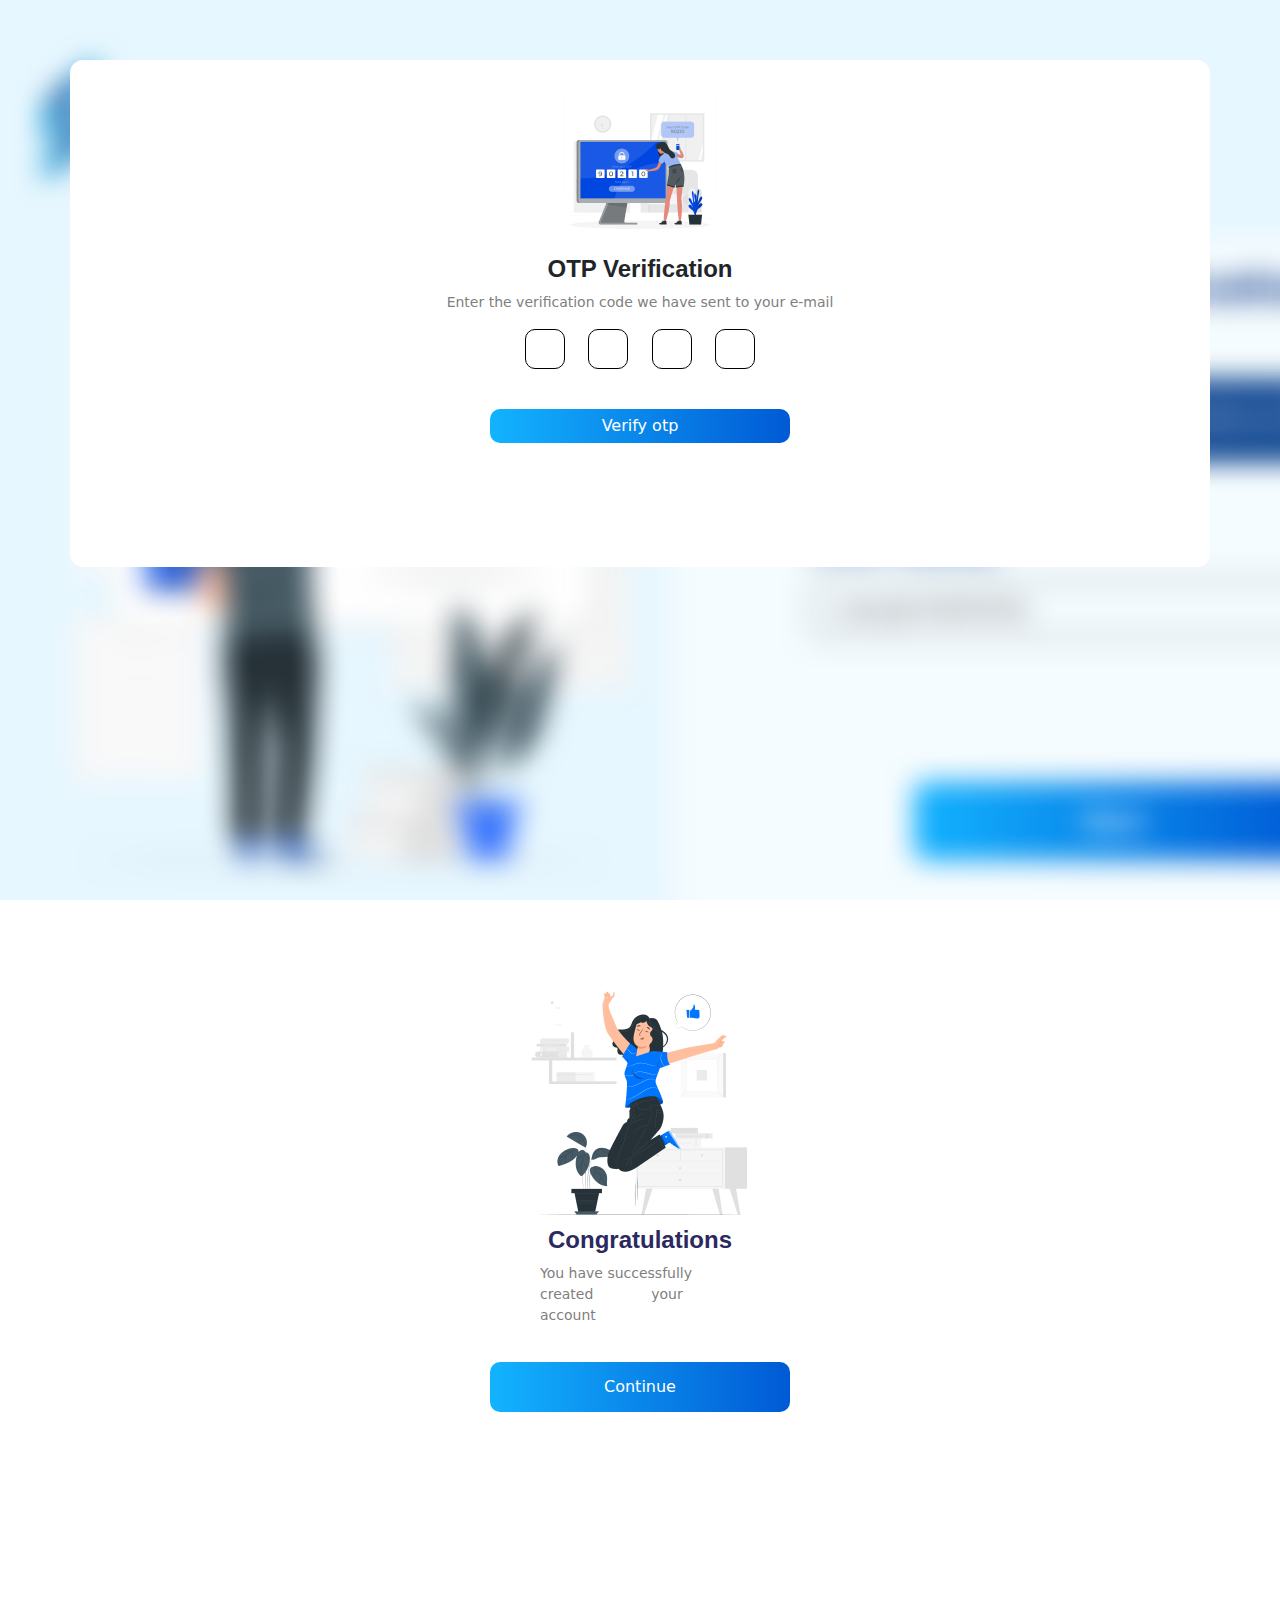
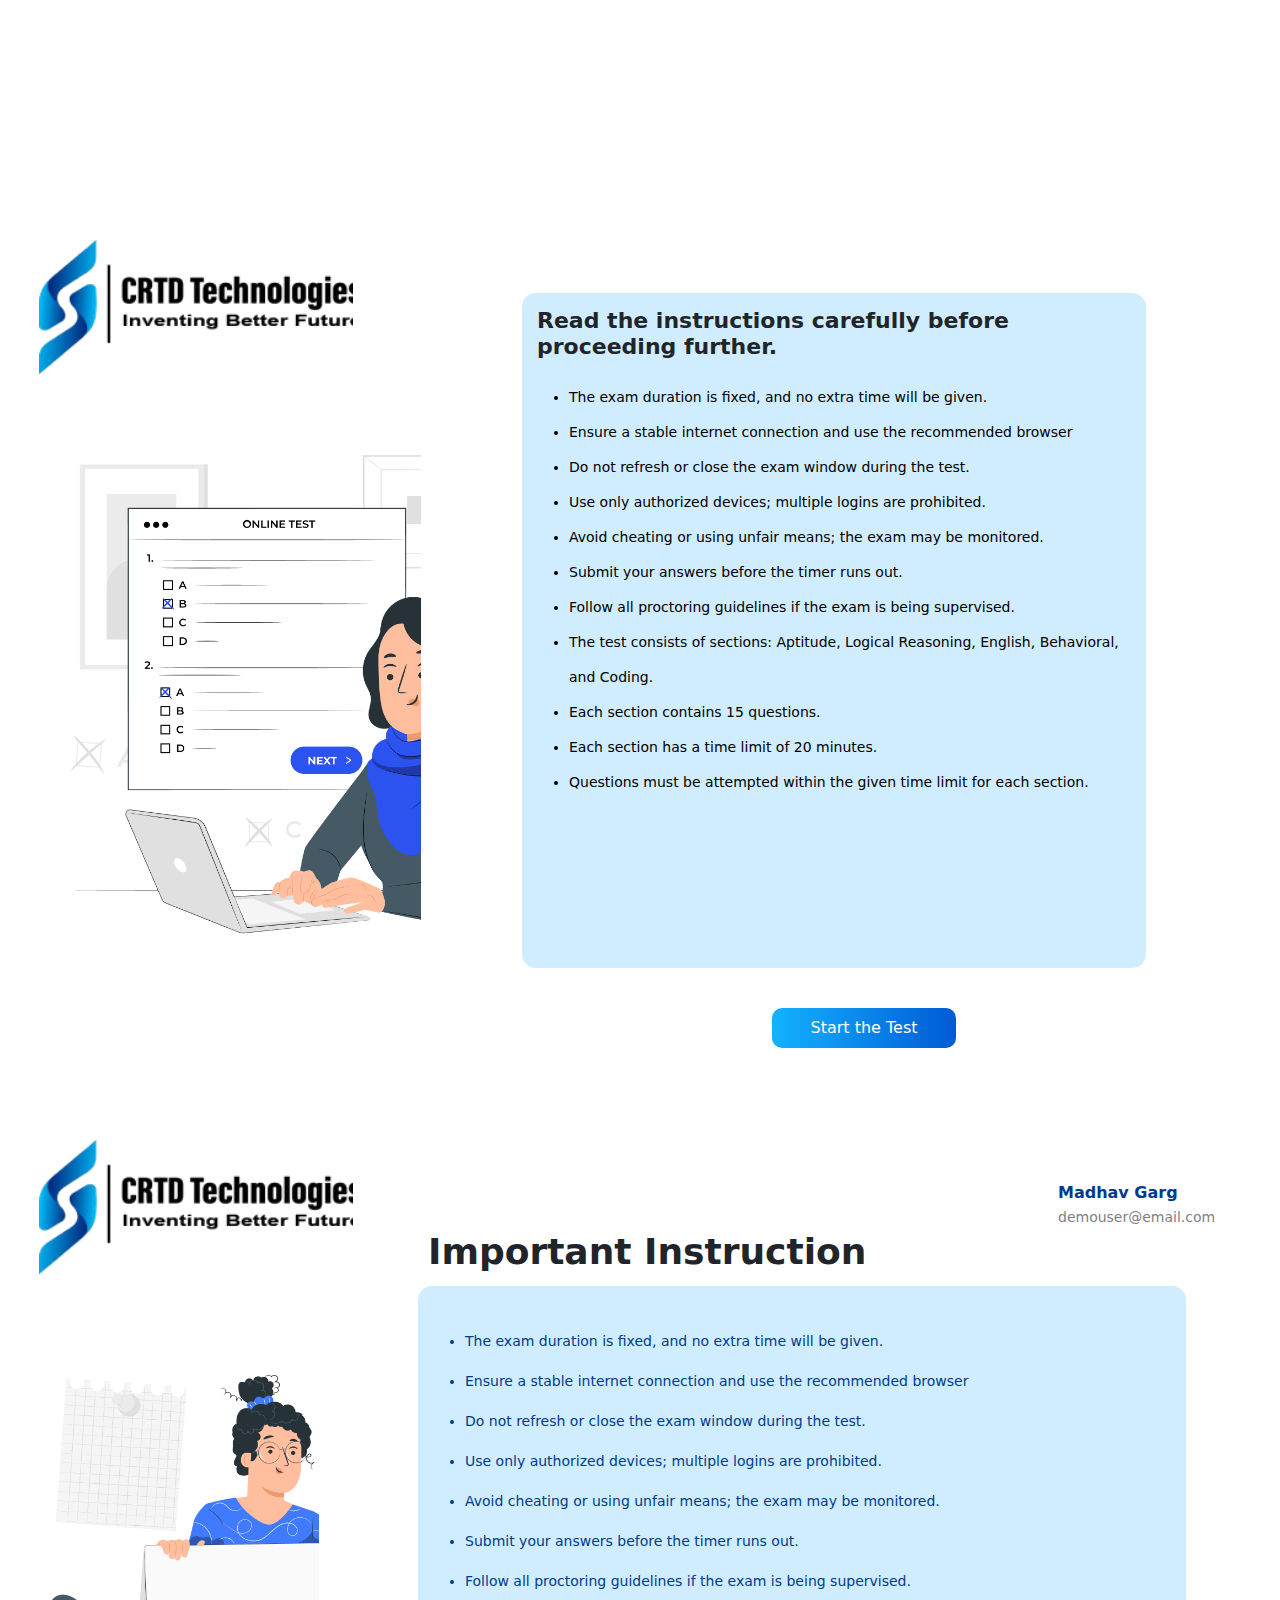
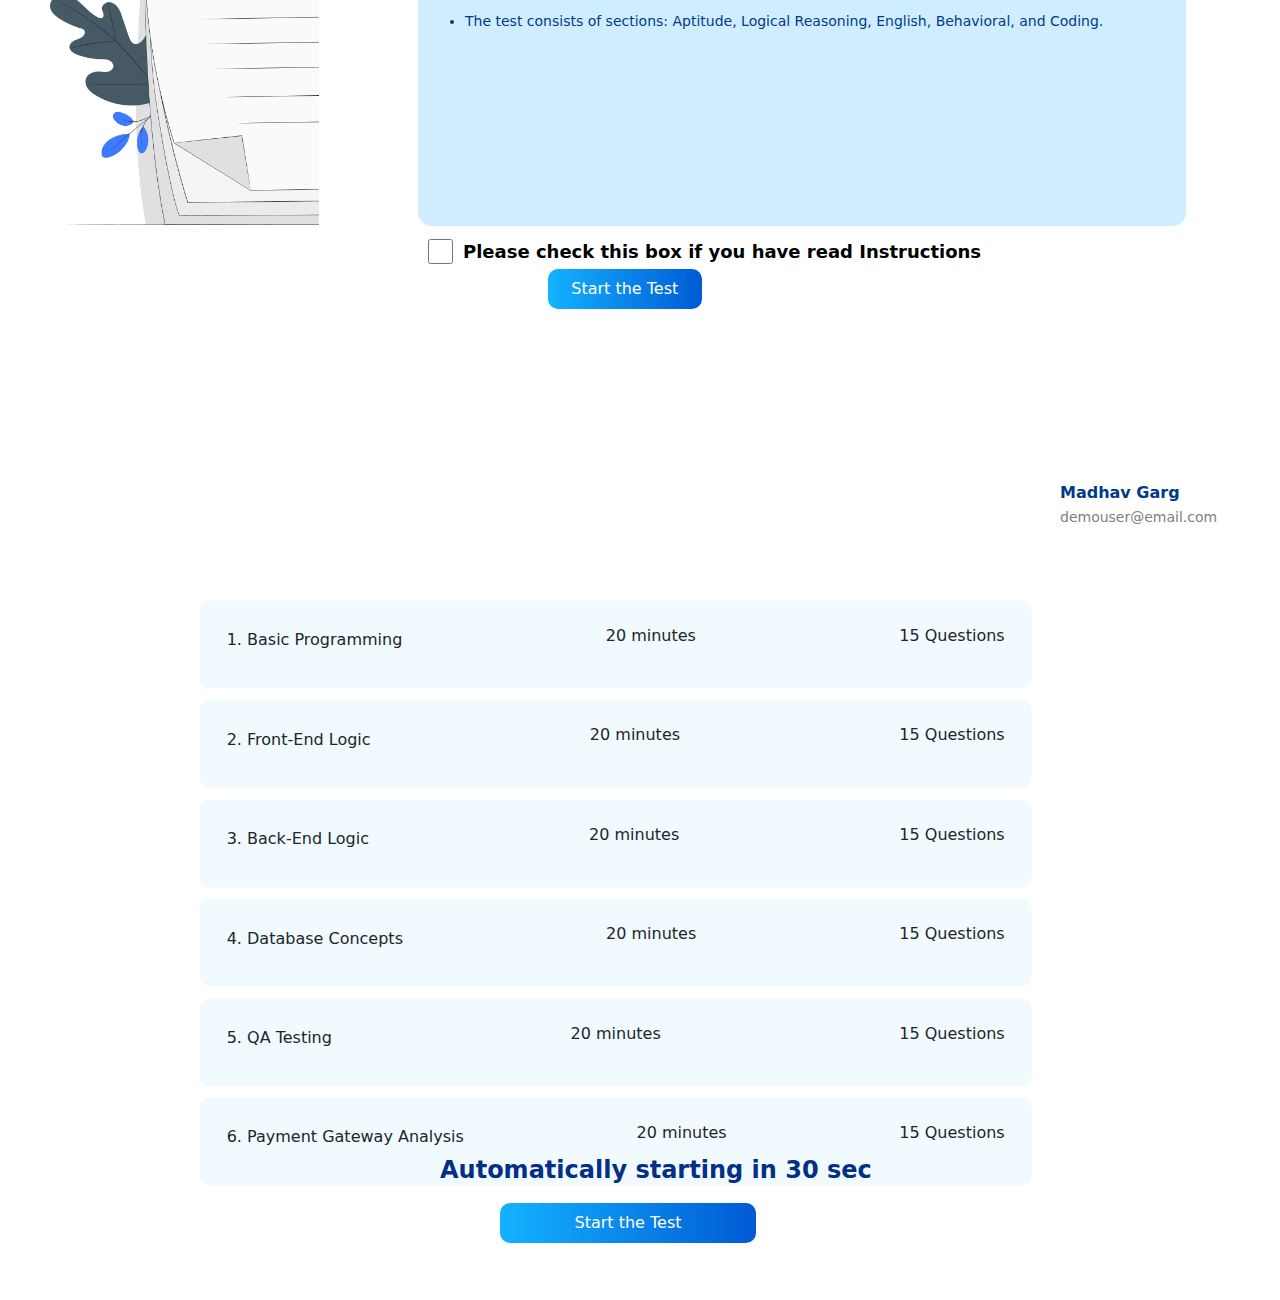
<file: index.html>
<!DOCTYPE html>
<html lang="en">
<head>
    <meta charset="UTF-8">
    <meta name="viewport" content="width=device-width, initial-scale=1.0">
    <title>Desktop 5</title>
    <link rel="stylesheet" href="style.css">
    <link href="https://cdn.jsdelivr.net/npm/bootstrap@5.3.3/dist/css/bootstrap.min.css" rel="stylesheet" integrity="sha384-QWTKZyjpPEjISv5WaRU9OFeRpok6YctnYmDr5pNlyT2bRjXh0JMhjY6hW+ALEwIH" crossorigin="anonymous">
</head>
<body>
    <div class="box">
      <div class="container">
        <div class="opt-img"></div>
        <h1>OTP Verification</h1>
        <p>Enter the verification code we have sent to your e-mail</p>
        <div class="otp-input">
            <input type="text" id="otp1" maxlength="1" class="otp-box" oninput="moveFocus(this, 'otp2')" />
            <input type="text" id="otp2" maxlength="1" class="otp-box" oninput="moveFocus(this, 'otp3')" />
            <input type="text" id="otp3" maxlength="1" class="otp-box" oninput="moveFocus(this, 'otp4')" />
            <input type="text" id="otp4" maxlength="1" class="otp-box" oninput="submitOtp()" />
        </div>
        <button class="container-btn">Verify otp</button>
      </div>
    </div>

    
    <div class="box">
        <div class="container">
          <div class="congrats-img"></div>
          <h1 class="congrats-h1">Congratulations</h1>
          <p class="congrats-p">You have successfully created &nbsp;&nbsp;&nbsp;&nbsp;&nbsp;&nbsp;&nbsp;
            &nbsp;&nbsp;&nbsp; your account</p>
          
          <button class="container-btn congrats-btn">Continue</button>
        </div>
    </div>

    <div class="instruction-box">

        <div class="instruct-left">
            <div class="instruct-logo"></div>
            <div class="instruct-img"></div>
        </div>
        <div class="instruct-right">
            <div class="instruction">
                <h1>Read the instructions carefully before proceeding further.</h1>
                <ul>
                    <li>The exam duration is fixed, and no extra time will be given.</li>

                    <li>Ensure a stable internet connection and use the recommended browser</li>
                        
                    <li>Do not refresh or close the exam window during the test.</li>
                        
                    <li>Use only authorized devices; multiple logins are prohibited.</li>
                        
                    <li>Avoid cheating or using unfair means; the exam may be monitored.</li>
                        
                    <li>Submit your answers before the timer runs out.</li>
                        
                    <li>Follow all proctoring guidelines if the exam is being supervised.</li>
                    
                    <li>The test consists of sections: Aptitude, Logical Reasoning, English, Behavioral, and Coding.</li>

                    <li>Each section contains 15 questions.</li>

                    <li>Each section has a time limit of 20 minutes.</li>

                    <li>Questions must be attempted within the given time limit for each section.</li>
                </ul>
            </div>
            <button class="instruct-btn">Start the Test</button>
        </div>

    </div>


    <div class="instruction-box">
        <div class="instruct-left imp-instruct-left">
            <div class="instruct-logo"></div>
            <div class="imp-instruct-img"></div>
        </div>
        <div class=" imp-instruct-right">
            <div class="imp-account">
                <h6>Madhav Garg</h6>
                <p>demouser@email.com</p>
            </div>
            <h1>Important Instruction</h1>
            <div class="instruction imp-instruction">
                <ul>
                    <li>The exam duration is fixed, and no extra time will be given.</li>

                    <li>Ensure a stable internet connection and use the recommended browser</li>
                        
                    <li>Do not refresh or close the exam window during the test.</li>
                        
                    <li>Use only authorized devices; multiple logins are prohibited.</li>
                        
                    <li>Avoid cheating or using unfair means; the exam may be monitored.</li>
                        
                    <li>Submit your answers before the timer runs out.</li>
                        
                    <li>Follow all proctoring guidelines if the exam is being supervised.</li>
                    
                    <li>The test consists of sections: Aptitude, Logical Reasoning, English, Behavioral, and Coding.</li>

                    </ul>
            </div>
            <div class="imp-check"><input type="checkbox"/> <span>Please check this box if you have read Instructions</span></div>
            <button>Start the Test</button>
        </div>
    </div>

    <div class="automaticaly-box">
        <div class="imp-account automate-account">
            <h6>Madhav Garg</h6>
            <p>demouser@email.com</p>
        </div>
        <div class="automate-content-box">
            <div class="content-box">
                <h6>1. Basic Programming</h6>
                <p>20 minutes</p>
                <p>15 Questions</p>
            </div>
            <div class="content-box">
                <h6>2. Front-End Logic</h6>
                <p>20 minutes</p>
                <p>15 Questions</p>
            </div>
            <div class="content-box">
                <h6>3. Back-End Logic</h6>
                <p>20 minutes</p>
                <p>15 Questions</p>
            </div>
            <div class="content-box">
                <h6>4. Database Concepts</h6>
                <p>20 minutes</p>
                <p>15 Questions</p>
            </div>
            <div class="content-box">
                <h6>5. QA Testing</h6>
                <p>20 minutes</p>
                <p>15 Questions</p>
            </div>
            <div class="content-box">
                <h6>6. Payment Gateway Analysis</h6>
                <p>20 minutes</p>
                <p>15 Questions</p>
            </div>
        </div>
        <h5>Automatically starting in 30 sec</h5>
        <button>Start the Test</button>
    </div>


   
    
    <script src="https://cdn.jsdelivr.net/npm/bootstrap@5.3.3/dist/js/bootstrap.bundle.min.js" integrity="sha384-YvpcrYf0tY3lHB60NNkmXc5s9fDVZLESaAA55NDzOxhy9GkcIdslK1eN7N6jIeHz" crossorigin="anonymous"></script>
    <script src="script.js"></script>
</body>
</html>
</file>
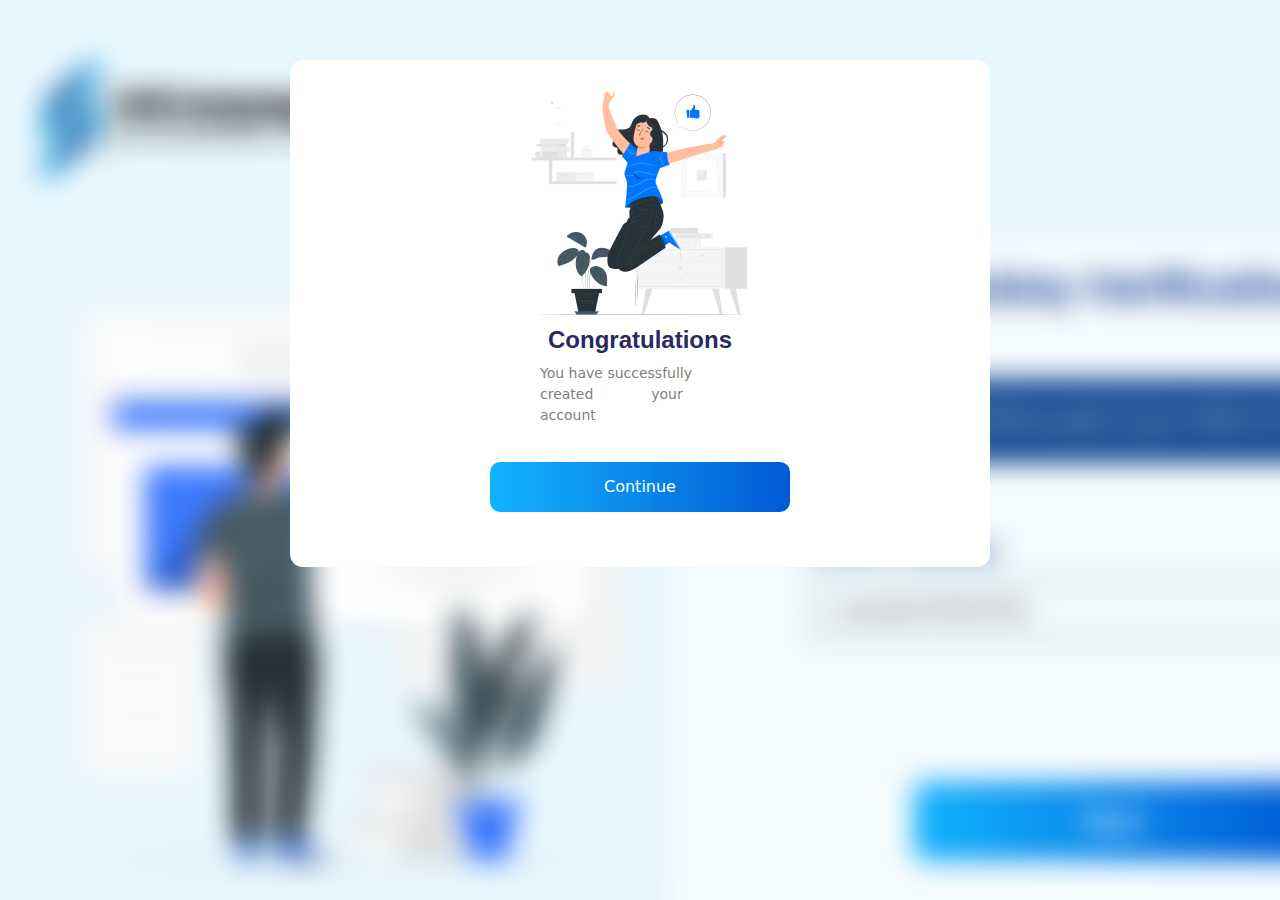
<file: create_account_success.html>
<!DOCTYPE html>
<html lang="en">
<head>
    <meta charset="UTF-8">
    <meta name="viewport" content="width=device-width, initial-scale=1.0">
    <title>Desktop 5</title>
    <link rel="stylesheet" href="create_account_success.css">
    <link href="https://cdn.jsdelivr.net/npm/bootstrap@5.3.3/dist/css/bootstrap.min.css" rel="stylesheet" integrity="sha384-QWTKZyjpPEjISv5WaRU9OFeRpok6YctnYmDr5pNlyT2bRjXh0JMhjY6hW+ALEwIH" crossorigin="anonymous">
</head>
<body>

    <div class="box">
        <div class="container">
          <div class="congrats-img"></div>
          <h1 class="congrats-h1">Congratulations</h1>
          <p class="congrats-p">You have successfully created &nbsp;&nbsp;&nbsp;&nbsp;&nbsp;&nbsp;&nbsp;
            &nbsp;&nbsp;&nbsp; your account</p>
          
          <button class="container-btn congrats-btn">Continue</button>
        </div>
    </div>

</body>
</body>
</file>
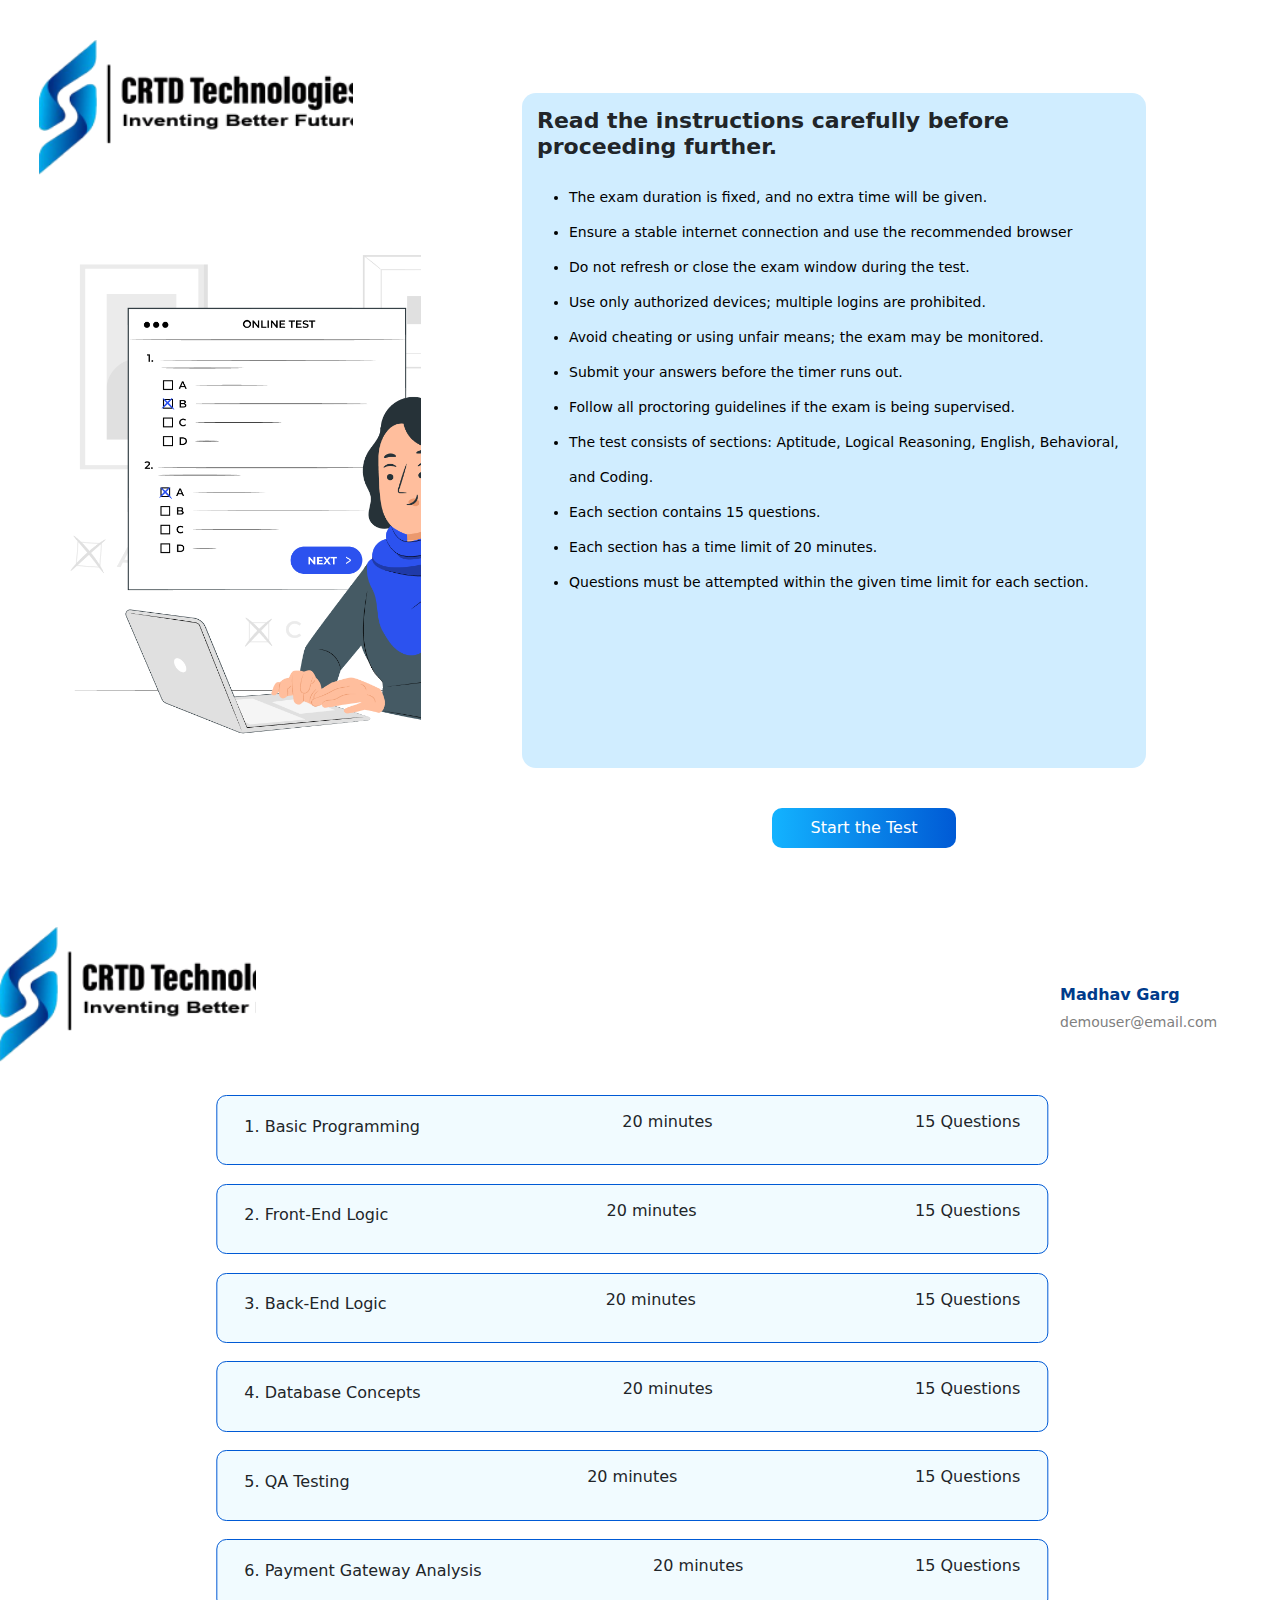
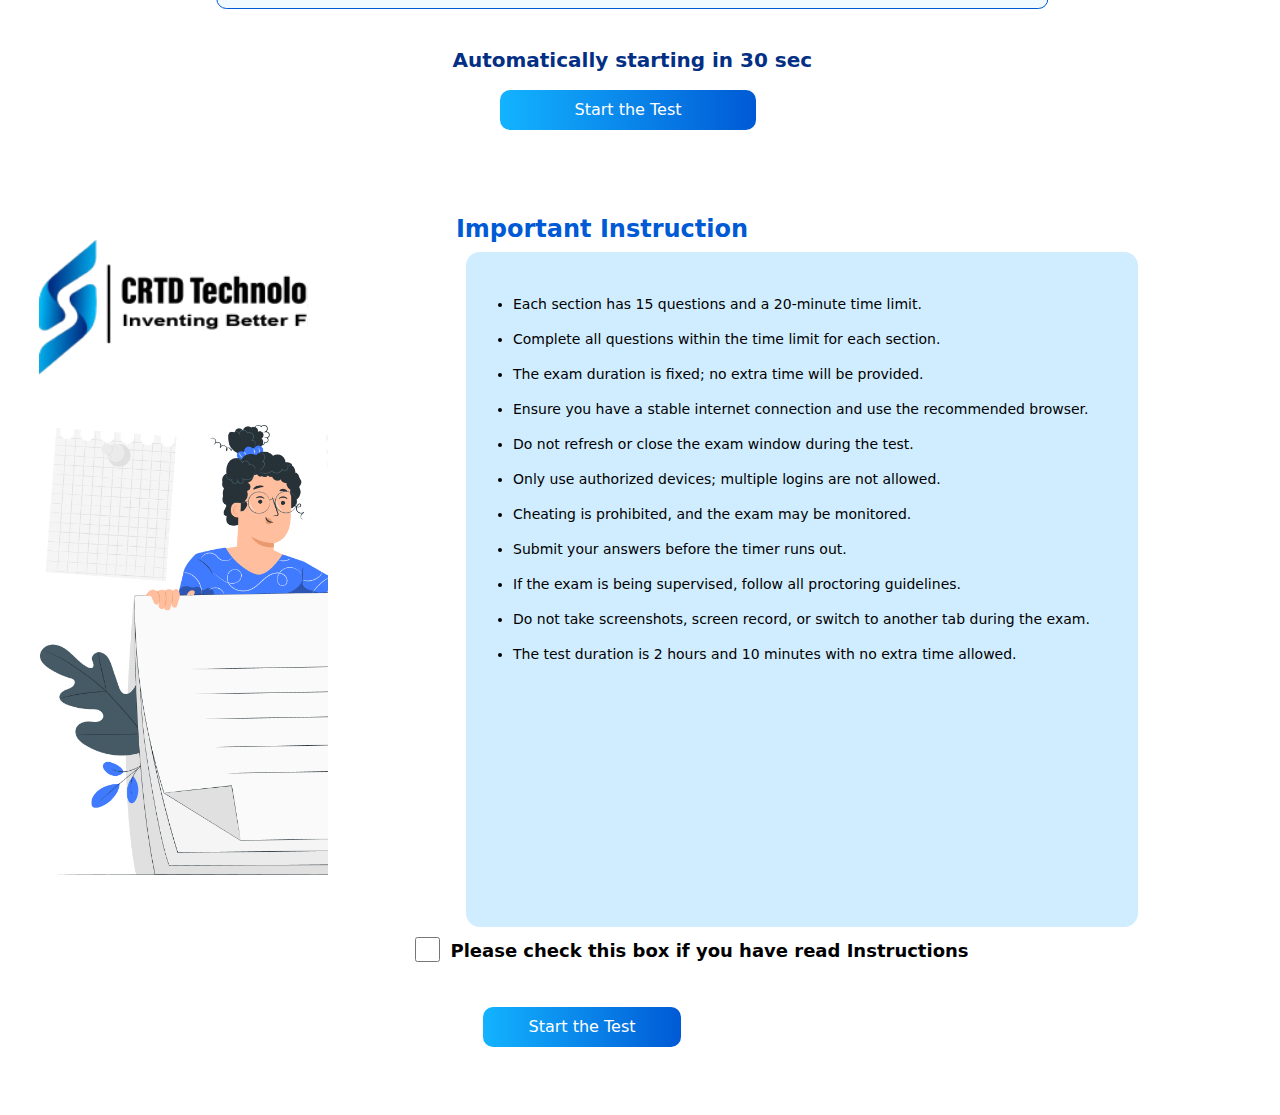
<file: instruction.html>
<!DOCTYPE html>
<html lang="en">
<head>
    <meta charset="UTF-8">
    <meta name="viewport" content="width=device-width, initial-scale=1.0">
    <title>Desktop 5</title>
    <link rel="stylesheet" href="instruction.css">
    <link href="https://cdn.jsdelivr.net/npm/bootstrap@5.3.3/dist/css/bootstrap.min.css" rel="stylesheet" integrity="sha384-QWTKZyjpPEjISv5WaRU9OFeRpok6YctnYmDr5pNlyT2bRjXh0JMhjY6hW+ALEwIH" crossorigin="anonymous">
</head>
<body>

    <div class="instruction-box">
        <div class="instruct-left">
            <div class="instruct-logo"></div>
            <div class="instruct-img"></div>
        </div>
        <div class="instruct-right">
            <div class="instruction">
                <h1>Read the instructions carefully before proceeding further.</h1>
                <ul>
                    <li>The exam duration is fixed, and no extra time will be given.</li>

                    <li>Ensure a stable internet connection and use the recommended browser</li>
                        
                    <li>Do not refresh or close the exam window during the test.</li>
                        
                    <li>Use only authorized devices; multiple logins are prohibited.</li>
                        
                    <li>Avoid cheating or using unfair means; the exam may be monitored.</li>
                        
                    <li>Submit your answers before the timer runs out.</li>
                        
                    <li>Follow all proctoring guidelines if the exam is being supervised.</li>
                    
                    <li>The test consists of sections: Aptitude, Logical Reasoning, English, Behavioral, and Coding.</li>

                    <li>Each section contains 15 questions.</li>

                    <li>Each section has a time limit of 20 minutes.</li>

                    <li>Questions must be attempted within the given time limit for each section.</li>
                </ul>
            </div>
            <button class="instruct-btn">Start the Test</button>
        </div>
    </div>


    <div class="automaticaly-box">
        <div class="automate-logo"></div>
        <div class="imp-account automate-account">
            <h6>Madhav Garg</h6>
            <p>demouser@email.com</p>
        </div>
        <div class="automate-content-box">
            <div class="content-box">
                <h6>1. Basic Programming</h6>
                <p>20 minutes</p>
                <p>15 Questions</p>
            </div>
            <div class="content-box">
                <h6>2. Front-End Logic</h6>
                <p>20 minutes</p>
                <p>15 Questions</p>
            </div>
            <div class="content-box">
                <h6>3. Back-End Logic</h6>
                <p>20 minutes</p>
                <p>15 Questions</p>
            </div>
            <div class="content-box">
                <h6>4. Database Concepts</h6>
                <p>20 minutes</p>
                <p>15 Questions</p>
            </div>
            <div class="content-box">
                <h6>5. QA Testing</h6>
                <p>20 minutes</p>
                <p>15 Questions</p>
            </div>
            <div class="content-box">
                <h6>6. Payment Gateway Analysis</h6>
                <p>20 minutes</p>
                <p>15 Questions</p>
            </div>
            <h5 class="automate-h5">Automatically starting in 30 sec</h5>
        </div>
        
        <button>Start the Test</button>
    </div>

    

    <div class="instruction-box">
        <div class="imp-instruct-left">
            <div class="instruct-logo"></div>
            <div class="instruct-img imp-instruct-img"></div>
        </div>
        <div class="imp-instruct-right">
            <h3>Important Instruction</h3>
            <div class="instruction imp-instruction">
                <ul>

                    <li>Each section has 15 questions and a 20-minute time limit.</li>

                    <li>Complete all questions within the time limit for each section.
                    </li>
                        
                    <li>The exam duration is fixed; no extra time will be provided.</li>
                        
                    <li>Ensure you have a stable internet connection and use the recommended browser.</li>
                        
                    <li>Do not refresh or close the exam window during the test.</li>
                        
                    <li>Only use authorized devices; multiple logins are not allowed.</li>
                        
                    <li>Cheating is prohibited, and the exam may be monitored.</li>
                    
                    <li>Submit your answers before the timer runs out.</li>

                    <li>If the exam is being supervised, follow all proctoring guidelines.</li>

                    <li>Do not take screenshots, screen record, or switch to another tab during the exam.</li>

                    <li>The test duration is 2 hours and 10 minutes with no extra time allowed.</li>
                </ul>
            </div>
            <div class="imp-check"><input type="checkbox"/> <span>Please check this box if you have read Instructions</span></div>
            <button class="instruct-btn imp-instruct-btn">Start the Test</button>
        </div>
    </div>

</body>
</html>
</file>
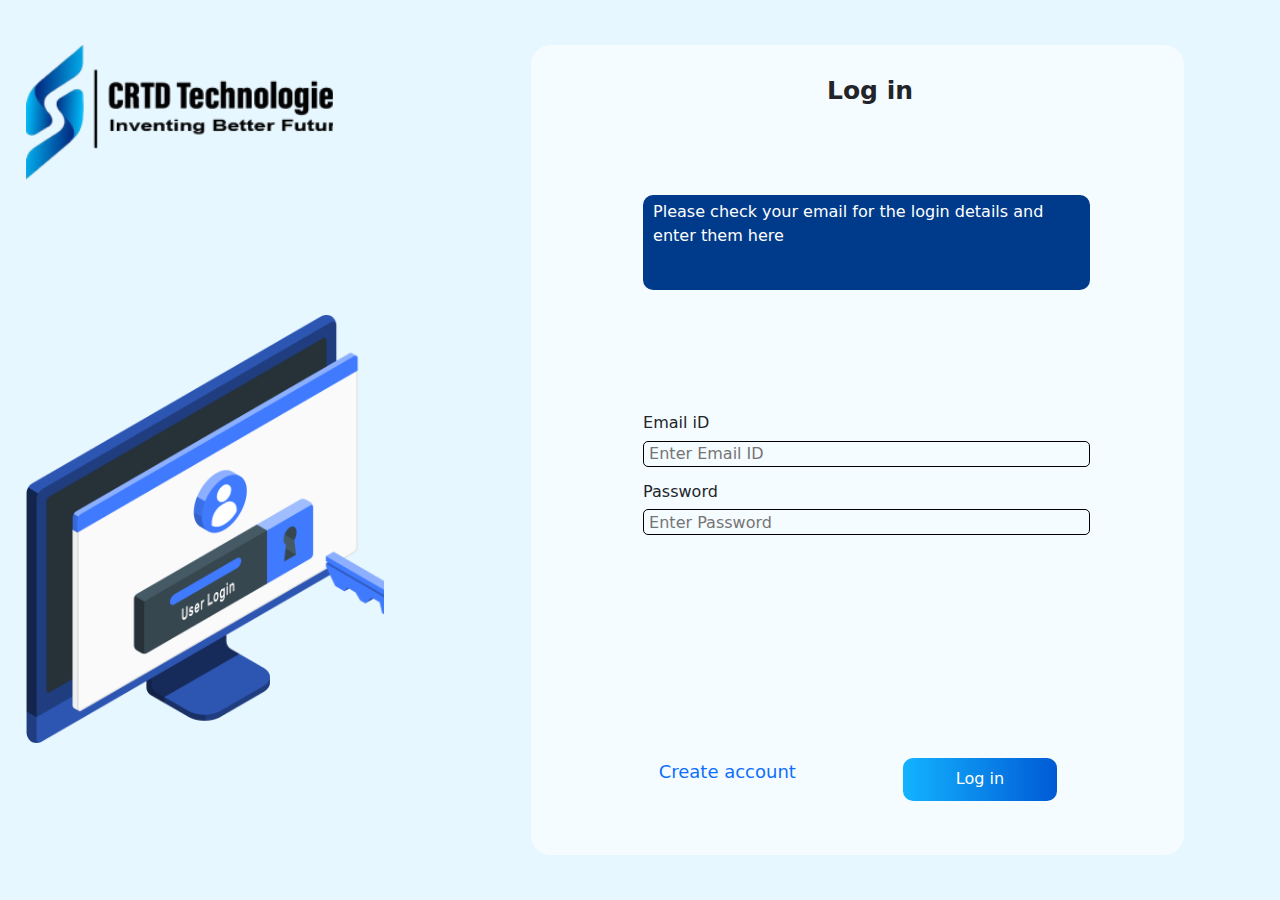
<file: login.html>
<!DOCTYPE html>
<html lang="en">
<head>
    <meta charset="UTF-8">
    <meta name="viewport" content="width=device-width, initial-scale=1.0">
    <title>Desktop 5</title>
    <link rel="stylesheet" href="login.css">
    <link href="https://cdn.jsdelivr.net/npm/bootstrap@5.3.3/dist/css/bootstrap.min.css" rel="stylesheet" integrity="sha384-QWTKZyjpPEjISv5WaRU9OFeRpok6YctnYmDr5pNlyT2bRjXh0JMhjY6hW+ALEwIH" crossorigin="anonymous">
</head>
<body>

    <div class="login-box">
        <div class="login-left">
            <div class="login-logo"></div>
            <div class="login-img"></div>
        </div>
        <div class="login-right">
            <div class="login-content">
                <h2>Log in</h2>
                <p>Please check your email for the login details and enter them here</p>
                <div class="content-input">
                    <h5>Email iD</h5>
                    <input type="email" placeholder="Enter Email ID"/>
                    <h5 class="input-pass">Password</h5>
                    <input type="assword" placeholder="Enter Password"/>
                </div>
                <div class="content-submit">
                    <a href="#">Create account</a>
                    <button>Log in</button>
                </div>
            </div>
        </div>
    </div>    

</body>
</html>
</file>
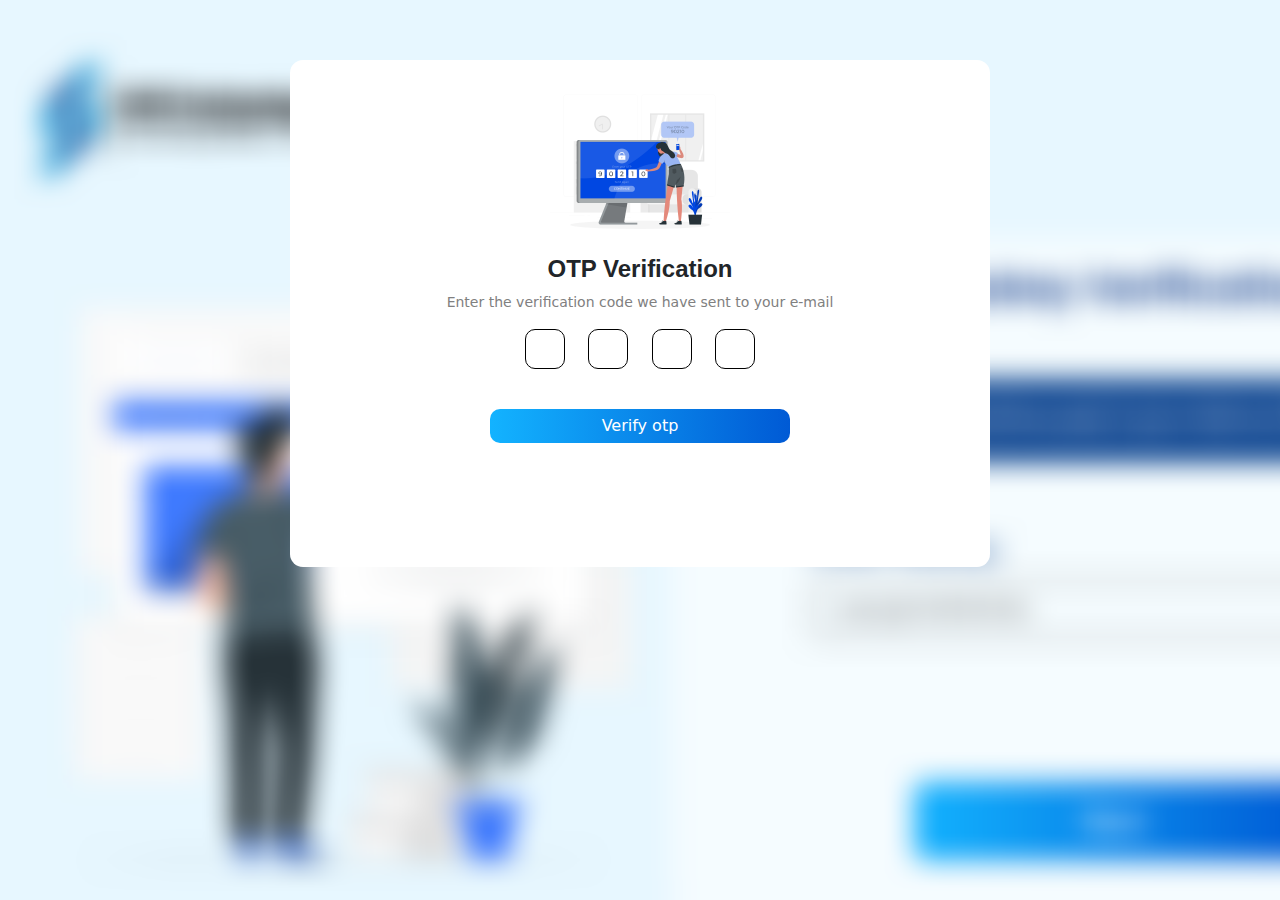
<file: otp.html>
<!DOCTYPE html>
<html lang="en">
<head>
    <meta charset="UTF-8">
    <meta name="viewport" content="width=device-width, initial-scale=1.0">
    <title>Desktop 5</title>
    <link rel="stylesheet" href="otp.css">
    <link href="https://cdn.jsdelivr.net/npm/bootstrap@5.3.3/dist/css/bootstrap.min.css" rel="stylesheet" integrity="sha384-QWTKZyjpPEjISv5WaRU9OFeRpok6YctnYmDr5pNlyT2bRjXh0JMhjY6hW+ALEwIH" crossorigin="anonymous">
</head>
<body>
<div class="box">
    <div class="container">
      <div class="opt-img"></div>
      <h1>OTP Verification</h1>
      <p>Enter the verification code we have sent to your e-mail</p>
      <div class="otp-input">
          <input type="text" id="otp1" maxlength="1" class="otp-box" oninput="moveFocus(this, 'otp2')" />
          <input type="text" id="otp2" maxlength="1" class="otp-box" oninput="moveFocus(this, 'otp3')" />
          <input type="text" id="otp3" maxlength="1" class="otp-box" oninput="moveFocus(this, 'otp4')" />
          <input type="text" id="otp4" maxlength="1" class="otp-box" oninput="submitOtp()" />
      </div>
      <button class="container-btn">Verify otp</button>
    </div>
  </div>
</body>
</html>
</file>
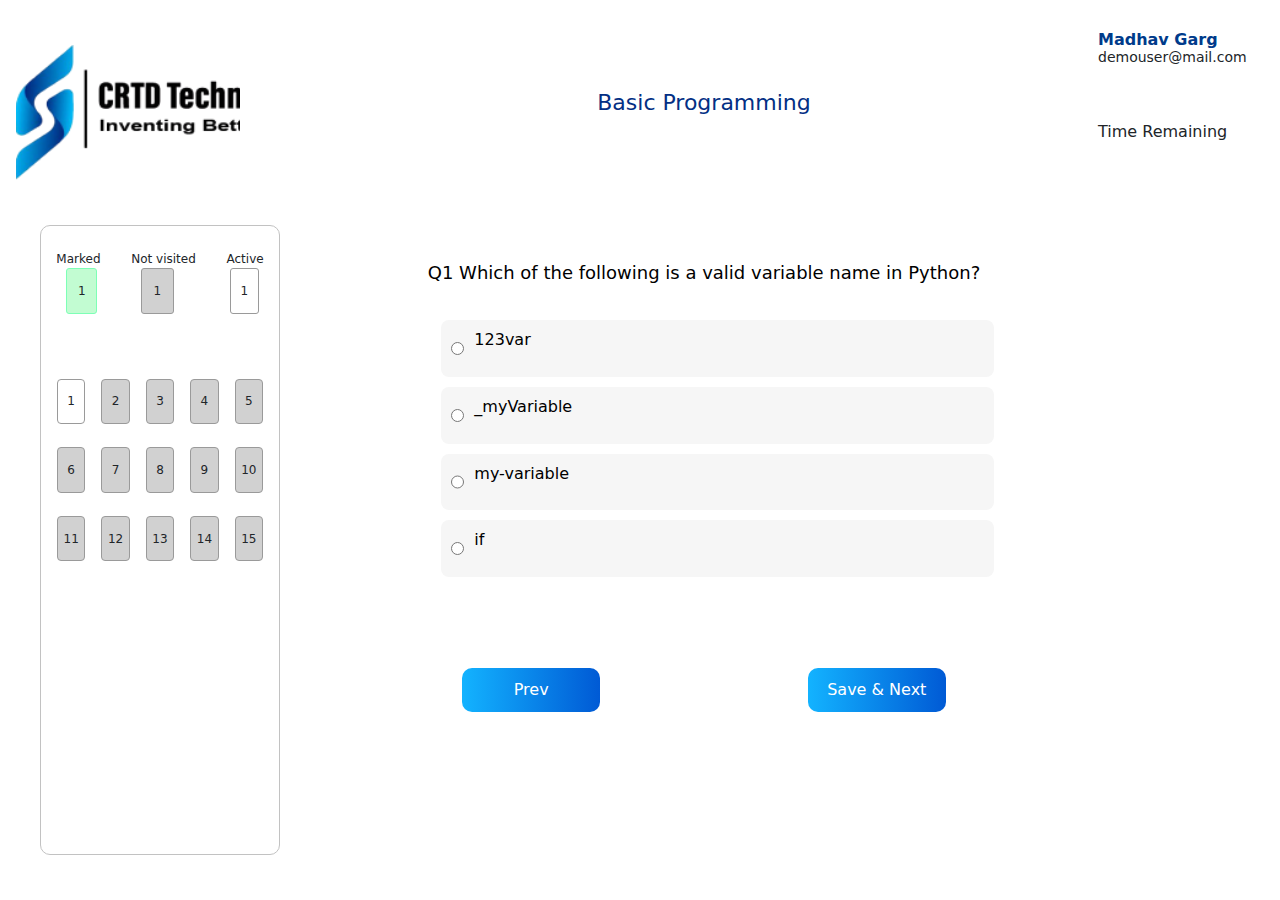
<file: question-1.html>
<!DOCTYPE html>
<html lang="en">
<head>
    <meta charset="UTF-8">
    <meta name="viewport" content="width=device-width, initial-scale=1.0">
    <title>Desktop 5</title>
    <link rel="stylesheet" href="question-1.css">
    <link href="https://cdn.jsdelivr.net/npm/bootstrap@5.3.3/dist/css/bootstrap.min.css" rel="stylesheet" integrity="sha384-QWTKZyjpPEjISv5WaRU9OFeRpok6YctnYmDr5pNlyT2bRjXh0JMhjY6hW+ALEwIH" crossorigin="anonymous">
    <link rel="stylesheet" href="https://cdnjs.cloudflare.com/ajax/libs/font-awesome/6.7.1/css/all.min.css" integrity="sha512-5Hs3dF2AEPkpNAR7UiOHba+lRSJNeM2ECkwxUIxC1Q/FLycGTbNapWXB4tP889k5T5Ju8fs4b1P5z/iB4nMfSQ==" crossorigin="anonymous" referrerpolicy="no-referrer" />
</head>
<body>

    <div class="main-box">
        <div class="box-1">
            <div class="box-1-logo"></div>
            <div class="box-1-content">
                <div class="small-box-cont">
                    <div>Marked
                    <div class="marked Marked">1</div>
                    </div>
                    <div>
                        Not visited
                    <div class="not-visit not-Visited">1</div>
                    </div>
                    <div>
                        Active
                    <div class="active">1</div>
                    </div>
                </div>
                <div class="small-box-cont2">
                    <div class="cont2-part1">
                        <div class="part1-box">1</div>
                        <div class="part1-box not-Visited">2</div>
                        <div class="part1-box not-Visited">3</div>
                        <div class="part1-box not-Visited">4</div>
                        <div class="part1-box not-Visited">5</div>
                    </div>
                    <div class="cont2-part2">
                        <div class="part2-box not-Visited">6</div>
                        <div class="part2-box not-Visited">7</div>
                        <div class="part2-box not-Visited">8</div>
                        <div class="part2-box not-Visited">9</div>
                        <div class="part2-box not-Visited">10</div>
                    </div>
                    <div class="cont2-part3">
                        <div class="part3-box not-Visited">11</div>
                        <div class="part3-box not-Visited">12</div>
                        <div class="part3-box not-Visited">13</div>
                        <div class="part3-box not-Visited">14</div>
                        <div class="part3-box not-Visited">15</div>
                    </div>
                </div>
            </div>
        </div>
        <div class="box-2">
            <h2>Basic Programming</h2>
            <p>Q1 Which of the following is a valid variable name in Python?</p>
            <form>
            <div class="question"> <input type="radio"/> <p>123var</p> </div>
            <div class="question"> <input type="radio"/> <p>_myVariable</p> </div>
            <div class="question"> <input type="radio"/> <p>my-variable</p> </div>
            <div class="question"> <input type="radio"/> <p>if</p> </div>
            <div class="question-btns">
                 <button> <i class="fa-solid fa-angle-left"></i> Prev</button>  
                 <button>Save & Next <i class="fa-solid fa-angle-right"></i></button> 
        </form>
            </div>
        </div>
        <div class="box-3">
            <div class="account-3">
                <h6>Madhav Garg</h6>
                <span>demouser@mail.com</span>
            </div>
            <div class="timer-3">
                <span>Time Remaining</span>
            </div>
        </div>
    </div>


</body>
</html>
</file>
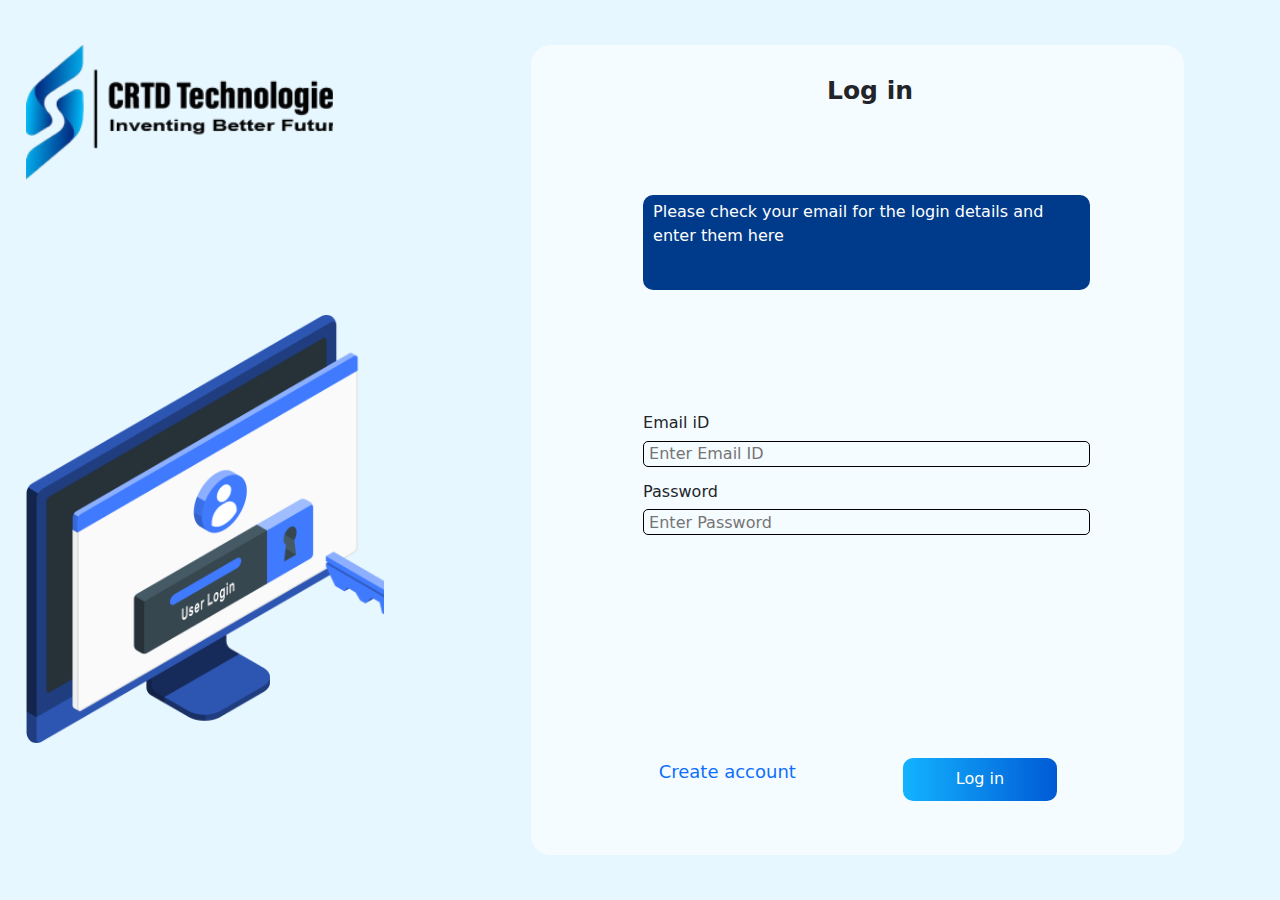
<file: register.html>
<!DOCTYPE html>
<html lang="en">
<head>
    <meta charset="UTF-8">
    <meta name="viewport" content="width=device-width, initial-scale=1.0">
    <title>Desktop 5</title>
    <link rel="stylesheet" href="register.css">
    <link href="https://cdn.jsdelivr.net/npm/bootstrap@5.3.3/dist/css/bootstrap.min.css" rel="stylesheet" integrity="sha384-QWTKZyjpPEjISv5WaRU9OFeRpok6YctnYmDr5pNlyT2bRjXh0JMhjY6hW+ALEwIH" crossorigin="anonymous">
</head>
<body>

    <div class="login-box">
        <div class="login-left">
            <div class="login-logo"></div>
            <div class="login-img"></div>
        </div>
        <div class="login-right">
            <div class="login-content">
                <h2>Log in</h2>
                <p>Please check your email for the login details and enter them here</p>
                <div class="content-input">
                    <h5>Email iD</h5>
                    <input type="email" placeholder="Enter Email ID"/>
                    <h5 class="input-pass">Password</h5>
                    <input type="assword" placeholder="Enter Password"/>
                </div>
                <div class="content-submit">
                    <a href="#">Create account</a>
                    <button>Log in</button>
                </div>
            </div>
        </div>
    </div>    

</body>
</html>
</file>
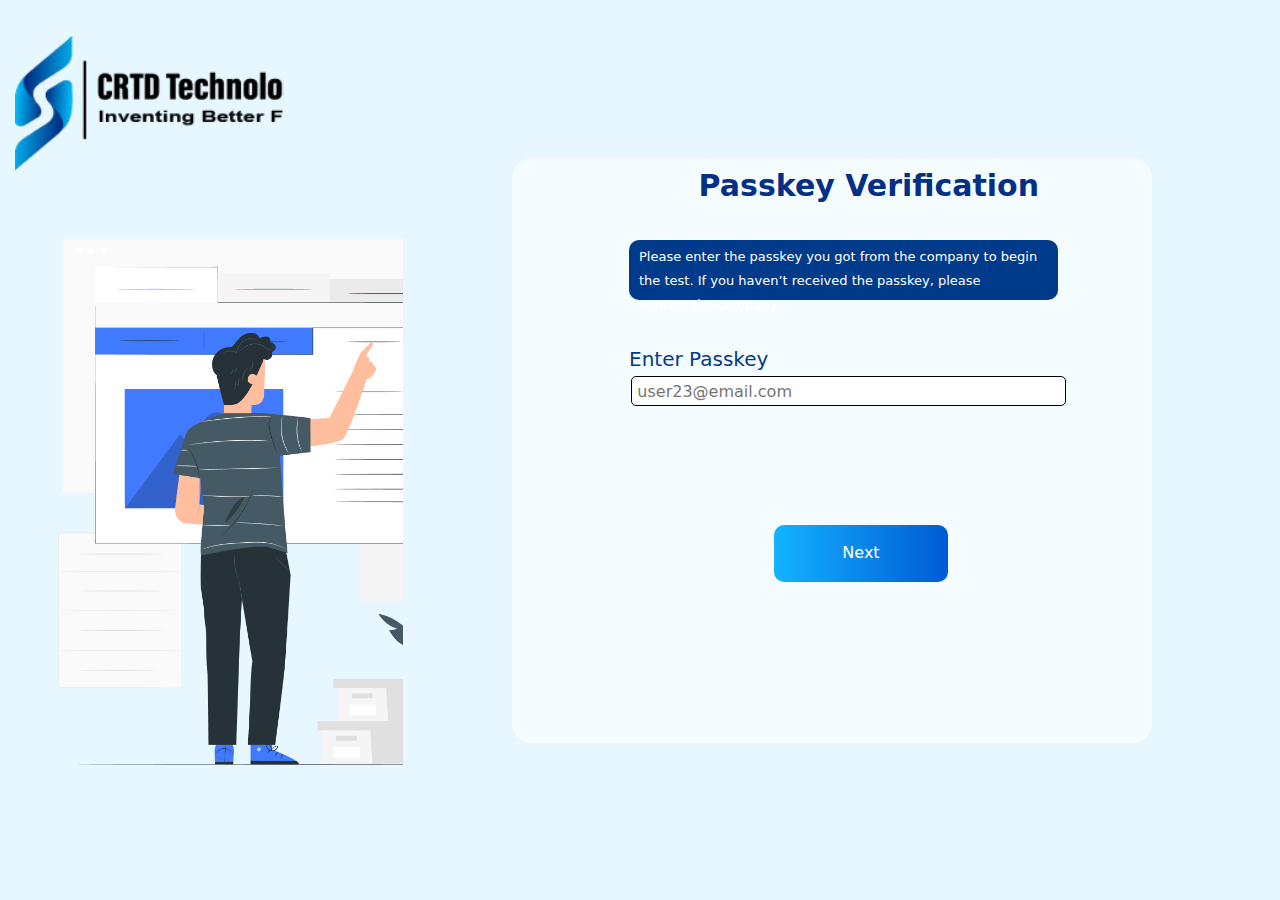
<file: verify-passkey.html>
<!DOCTYPE html>
<html lang="en">
<head>
    <meta charset="UTF-8">
    <meta name="viewport" content="width=device-width, initial-scale=1.0">
    <title>Desktop 5</title>
    <link rel="stylesheet" href="verify-passkey.css">
    <link href="https://cdn.jsdelivr.net/npm/bootstrap@5.3.3/dist/css/bootstrap.min.css" rel="stylesheet" integrity="sha384-QWTKZyjpPEjISv5WaRU9OFeRpok6YctnYmDr5pNlyT2bRjXh0JMhjY6hW+ALEwIH" crossorigin="anonymous">
</head>
<body>

    <div class="box">
        <div class="passkey-left">
            <div class="passkey-logo"></div>
            <div class="passkey-img"></div>
        </div>
        <div class="passkey-right">
            <div class="right-inside">
            <h2>Passkey Verification</h2>
            <p>Please enter the passkey you got from the company to begin the test. If you haven’t received the passkey, please contact the company.</p>
            <div class="passkey">
                <h6>Enter Passkey</h6>
            </div>
            <form>
                <input type="text" placeholder="user23@email.com" aria-label="Username" aria-describedby="addon-wrapping">
                <button>Next</button>
            </form>
        </div>
        </div>

    </div>

    <script src="https://cdn.jsdelivr.net/npm/bootstrap@5.3.3/dist/js/bootstrap.bundle.min.js" integrity="sha384-YvpcrYf0tY3lHB60NNkmXc5s9fDVZLESaAA55NDzOxhy9GkcIdslK1eN7N6jIeHz" crossorigin="anonymous"></script>
</body>
</html>
</file>
<file: style.css>
*{
    margin: 0;
    padding: 0;
    box-sizing: border-box;
}
body{
    margin: 0;
    padding: 0;
    display: flex;
    flex-direction: column;
    
}
.box{
    background: url("/images/image.png");
    /* background-position: center; */
    background-size: cover;
    /* background-position: center; */
    background-repeat: no-repeat;
    background-attachment: fixed;
    height: 100vh;
    width: 100vw;
}
.container{
    height: 507px;
    width: 900px;
    background-color: #FFFFFF;
    border-radius: 13px;
    position: relative;
    top: 60px;
    display: flex;
    flex-direction: column;
    align-items: center;
    padding: 15px 30px 10px 30px;
}
.container .opt-img{
    height: 180px;
    width: 180px;
   background: url("images/otp.png");
   background-size: cover;
}
.container h1{
    font-weight: 600;
    font-size: 24px;
    font-family:Arial, Helvetica, sans-serif;
    /* line-height: 16px; */
}
.container p{
    font-weight: 400;
    font-size: 14px;
    color: #808080;
    /* line-height: 14px; */
}
.container .opt-input{
    /* height: 63px;
    width: 300px; */
    display: flex;
    justify-content: space-evenly;
}
.otp-box{
    height: 40px;
    width: 40px;
    border: 1px solid black;
    margin-right: 9px;
    margin-left: 9px;
    margin-bottom: 20px;
    border-radius: 10px;
    padding: 5px;
}
.container-btn{
    margin-top: 20px;
    padding: 5px 40px 5px 40px;
    color: #fff;
    background: linear-gradient(to right, #13B3FF, #005AD5);
    border: none;
    width: 300px;
    border-radius: 10px;
}
/* Congratulations
 */

.container .congrats-img{
    height: 251px;
    width: 251px;
    background: url("images/congratulations.png");
    background-size: cover;
} 
.congrats-h1{
    color: #2A2960;
}

.congrats-p{
    width: 200px;
    font-size: 16px;
}
.congrats-btn{
    height: 50px;
}

/* Instruction page >>>>>>>>>>>>>>>>>>>>>>>>>>>>>>*/
.instruction-box{
    height: 100vh;
    width: 100vw;
    background-color: #fff;
    display: flex;
}
.instruct-left{
    height: 100vh;
    width: 35%;
}
.instruct-right{
    height: 100vh;
    width: 65%;
    display: flex;
    flex-direction: column;
    justify-content: center;
    align-items: center;
}
.instruct-logo{
    height: 15%;
    width: 70%;
    background: url("images/image_1.png");
    background-size: cover ;
    position: relative;
    top: 40px;
    left: 39px;
}
.instruct-img{
    height: 60%;
    width: 85%;
    background: url("images/instruction.png");
    background-size: cover;
    position: relative;
    top: 90px;
    left: 40px;
}
.instruction{
    height: 75%;
    width: 75%;
    background-color: #D0EDFF;
    position: relative;
    left: -30px;
    border-radius: 14px;
    padding: 15px;
}
.instruction h1{
    font-weight: 600;
    font-size: 22px;
}
.instruction ul{
    margin-top: 20px;
}
.instruction ul li{
    font-weight: 400;
    font-size: 14px;
    line-height: 35px;
    color: #000000;
}
.instruct-btn{
    height: 40px;
    width: 22%;
    background: linear-gradient(to right, #13B3FF, #005AD5); 
    border: none;
    border-radius: 10px;
    color: white;
    position: relative;
    top: 40px;
    padding: 5px 15px 5px 15px;
    
}

/* Important-innstruction Page */
.imp-instruction-left{
    height: 100vh;
    width: 30%;
}
.imp-instruction-right{
    height: 100vh;
    width: 70%;
    display: flex;
    flex-direction: column;
    justify-content: center;
    align-items: center;
}
.imp-instruct-img{
    height: 50%;
    width: 60%;
    background: url("images/imp-instruction.png");
    background-size: cover;
    position: relative;
    left: 50px;
    top: 140px;
}
.imp-instruct-right h1{
    /* background: linear-gradient(to right, #13B3FF, #005AD5); */
    font-weight: 700;
    font-size: 36px;
    position: relative;
    top: 70px;
    left: -20px;
}
.imp-instruction{
    width: 60vw;
    height: 60%;
    position: relative;
    top: 75px;
}
.imp-instruction ul li{
    color: #003B8B;
    font-weight: 500;
    line-height: 40px;
}
.imp-check{
    height: 40px;
    position: relative;
    top: 80px;
    display: flex;
    align-items: center;
    position: relative;
    left: -20px;
}
.imp-check span{
    font-weight: 600;
    font-size: 18px;
    color: #000000;
}
.imp-check input{
    height: 25px;
    width: 25px;
    margin-right: 10px;
}
.imp-instruct-right button{
    height: 40px;
    position: relative;
    top: 78px;
    left: 100px;
    width: 20%;
    background: linear-gradient(to right, #13B3FF, #005AD5); 
    border: none;
    border-radius: 10px;
    color: white;
}
.imp-account{
    height: 60px;
    width: 140px;
    position: relative;
    top: 73px;
    left: 600px;
    padding: 10px;
    line-height: 15px;
}
.imp-account h6{
    color: #003B8B;
    font-size: 16px;
    font-weight: 650;
}
.imp-account p{
    font-weight: 400;
    font-size: 14px;
    color: #808080;
}

/*Automatically Page b/w Instruction and imp Instruction  */
.automaticaly-box{
    height: 100vh;
    width: 100vw;
}
.automate-content-box{
    width: 65%;
    height: 65%;
    /* background-color: pink; */
    transform: translate(24%, 24%);
    display: flex;
    flex-direction: column;
    justify-content: space-between;
}
.content-box{
    height: 15%;
    background-color: #F1FBFF;
    border-radius: 10px;
    padding: 14px 27px 14px 27px;
    display: flex;
    align-items: center;
    justify-content: space-between;
}
.automaticaly-box h5{
    font-weight: 700;
    color: #032F84;
    font-size: 24px;
    position: relative;
    top: 100px;
    left: 440px;
    line-height: 50px;
}
.automaticaly-box button{
    background: linear-gradient(to right, #13B3FF, #005AD5); 
    border: none;
    border-radius: 10px;
    color: white;
    height: 40px;
    width: 20%;
    position: relative;
    left: 500px;
    top: 100px;
}
.automate-account{
    position: relative;
    left: 1050px;
}
</file>
<file: create_account_success.css>
*{
    margin: 0;
    padding: 0;
    box-sizing: border-box;
}
body{
    margin: 0;
    padding: 0;
    display: flex;
    flex-direction: column;
    
}
.box{
    background: url("/images/image.png");
    /* background-position: center; */
    background-size: cover;
    /* background-position: center; */
    background-repeat: no-repeat;
    background-attachment: fixed;
    height: 100vh;
    width: 100vw;
}
.container{
    height: 507px;
    width: 700px !important;
    background-color: #FFFFFF;
    border-radius: 13px;
    position: relative;
    top: 60px;
    display: flex;
    flex-direction: column;
    align-items: center;
    padding: 15px 30px 10px 30px;
}
.container .opt-img{
    height: 180px;
    width: 180px;
   background: url("images/otp.png");
   background-size: cover;
}
.container h1{
    font-weight: 600;
    font-size: 24px;
    font-family:Arial, Helvetica, sans-serif;
    /* line-height: 16px; */
}
.container p{
    font-weight: 400;
    font-size: 14px;
    color: #808080;
    /* line-height: 14px; */
}
.otp-box{
    height: 40px;
    width: 40px;
    border: 1px solid black;
    margin-right: 9px;
    margin-left: 9px;
    margin-bottom: 20px;
    border-radius: 10px;
    padding: 5px;
}
.container-btn{
    margin-top: 20px;
    padding: 5px 40px 5px 40px;
    color: #fff;
    background: linear-gradient(to right, #13B3FF, #005AD5);
    border: none;
    width: 300px;
    border-radius: 10px;
}
.container .congrats-img{
    height: 251px;
    width: 251px;
    background: url("images/congratulations.png");
    background-size: cover;
} 
.congrats-h1{
    color: #2A2960;
}

.congrats-p{
    width: 200px;
    font-size: 16px;
}
.congrats-btn{
    height: 50px;
}
</file>
<file: instruction.css>
*{
    margin: 0;
    padding: 0;
    box-sizing: border-box;
}
body{
    margin: 0;
    padding: 0;
    display: flex;
    flex-direction: column;
    
}
.instruction-box{
    height: 100%;
    width: 100%;
    background-color: #fff;
    display: flex;
}
.instruct-left{
    height: 100vh;
    width: 35%;
}
.instruct-right{
    height: 100vh;
    width: 65%;
    display: flex;
    flex-direction: column;
    justify-content: center;
    align-items: center;
}
.instruct-logo{
    height: 15%;
    width: 70%;
    background: url("images/image_1.png");
    background-size: cover ;
    position: relative;
    top: 40px;
    left: 39px;
}
.instruct-img{
    height: 60%;
    width: 85%;
    background: url("images/instruction.png");
    background-size: cover;
    position: relative;
    top: 90px;
    left: 40px;
}
.instruction{
    height: 75%;
    width: 75%;
    background-color: #D0EDFF;
    position: relative;
    left: -30px;
    border-radius: 14px;
    padding: 15px;
}
.instruction h1{
    font-weight: 600;
    font-size: 22px;
}
.instruction ul{
    margin-top: 20px;
}
.instruction ul li{
    font-weight: 400;
    font-size: 14px;
    line-height: 35px;
    color: #000000;
}
.instruct-btn{
    height: 40px;
    width: 22%;
    background: linear-gradient(to right, #13B3FF, #005AD5); 
    border: none;
    border-radius: 10px;
    color: white;
    position: relative;
    top: 40px;
    padding: 5px 15px 5px 15px;
    
}

/* >>>>>>>>>> */
.automaticaly-box{
    height: 100vh;
    width: 100%;
}
.automate-content-box{
    width: 65%;
    height: 65%;
    transform: translate(26%, 0%);
    display: flex;
    flex-direction: column;
    justify-content: space-between;
}
.content-box{
    height: 12%;
    background-color: #F1FBFF;
    border-radius: 10px;
    padding: 14px 27px 14px 27px;
    display: flex;
    align-items: center;
    justify-content: space-between;
    border: 1px solid #005AD5;
}


.automate-content-box h5{
    font-weight: 700;
    font-size: 20px;
    color: #032F84;
    position:relative;
}
.automate-h5{
    display: flex;
    justify-content: center;
    align-items: center;
    text-align: center;
    margin-top: 20px;
}
.automaticaly-box button{
    background: linear-gradient(to right, #13B3FF, #005AD5); 
    border: none;
    border-radius: 10px;
    color: white;
    height: 40px;
    width: 20%;
    position: relative;
    left: 500px;
    top: 10px;
}
.automate-account{
    position: relative;
    left: 1050px;
}
.imp-account{
    height: 60px;
    width: 140px;
    position: relative;
    /* top: 73px; */
    /* top: 20px; */
    top: -60px;
    left: 1050px;
    padding: 10px;
    /* line-height: 15px; */
}
.imp-account h6{
    color: #003B8B;
    font-size: 16px;
    font-weight: 650;
}
.imp-account p{
    font-weight: 400;
    font-size: 14px;
    color: #808080;
}
.automate-logo{
    height: 15%;
    width: 20%;
    background-color: #000000;
    position: relative;
    top: 3%;
    background: url("images/image_1.png");
    background-size: cover;
}

/* >>>>>>>>>>>>>>> */
.imp-instruct-left{
    height: 100vh;
    width: 30%;
}
.imp-instruct-right{
    height: 100vh;
    width: 70%;
    display: flex;
    flex-direction: column;
    align-items: center;
    margin-top: 15px;
}
.imp-instruct-img{
    height: 50%;
    width: 75%;
    background: url("images/imp-instruction.png");
    background-size: cover;
}
.imp-instruct-right h3{
    font-weight: 700;
    font-size: 24px;
    position: relative;
    left: -230px;
    color: #005AD5;
}

.imp-check{
    height: 40px;
    position: relative;
    top: 10px;
    display: flex;
    position: relative;
    left: -140px;
}
.imp-check span{
    font-weight: 600;
    font-size: 18px;
    color: #000000;
}
.imp-check input{
    height: 25px;
    width: 25px;
    margin-right: 10px;
}
.imp-instruct-btn{
    position: relative;
    left: -250px;
}
</file>
<file: login.css>
*{
    margin: 0;
    padding: 0;
    box-sizing: border-box;
}
body{
    margin: 0;
    padding: 0;
    
}
.login-box{
    height: 100vh;
    width: 100%;
    display: flex;
    background-color: #E7F7FF;
}
.login-left{
    height: 100%;
    width: 40%;
    display: flex;
    flex-direction: column;
    justify-content: space-between;
}
.login-right{
    height: 100%;
    width: 60%;
    display: flex;
    justify-content: center;
    align-items: center;
}
.login-logo{
    height: 15%;
    width: 60%;
    background: url("images/image_1.png");
    background-size: cover;
    position: relative;
    top: 5%;
    left: 5%;
}
.login-img{
    height: 50%;
    width: 70%;
    background: url("images/login.png");
    background-size: cover;
    position: relative;
    bottom:15%;
    left: 5%;
}
.login-content{
    height: 90%;
    width: 85%;
    background-color: #F5FCFF;
    border-radius: 20px;
    display: flex;
    flex-direction: column;
    padding: 10px 20px 10px 20px;
    justify-content: space-around;
    margin-right: 10%;
}
.login-content h2{
    font-weight: 600;
    font-size: 25px;
    width: 30%;
    position: relative;
    top: -5%;
    left: 45%;
}
.login-content p{
    background-color: #003B8B;
    height: 12%;
    width: 73%;
    color: white;
    padding: 5px 10px 5px 10px;
    border-radius: 10px;
    position: relative;
    top: -10%;
    left: 15%;
    font-size: 16px;
    /* line-height: 20px; */
}
.content-input{
    position: relative;
    top: -10%;
}
.content-input input{
    height: 20%;
    width: 73%;
    border: 1px solid #000000;
    border-radius: 5px;
    /* border: none; */
    padding: 5px;
    position: relative;
    left: 15%;
    top: -10%;
    /* line-height: 10%; */
    background: transparent;
}
.content-input h5{
    font-weight: 500;
    font-size: 16px;
    position: relative;
    left: 15%;
    /* margin-top: 2%; */
    top: -10%;
}
.input-pass{
    margin-top: 15px;
}
.content-submit{
    display: flex;
    justify-content: space-evenly;
}
.content-submit button{
    height: 160%;
    width: 25%;
    border: none;
    background: linear-gradient(to right, #13B3FF, #005AD5);
    color: white;
    border-radius: 10px;
}
.content-submit a{
    text-decoration: none;
    font-size: 18px;
}
</file>
<file: otp.css>
*{
    margin: 0;
    padding: 0;
    box-sizing: border-box;
}
body{
    margin: 0;
    padding: 0;
    display: flex;
    flex-direction: column;
    
}
.box{
    background: url("/images/image.png");
    /* background-position: center; */
    background-size: cover;
    /* background-position: center; */
    background-repeat: no-repeat;
    background-attachment: fixed;
    height: 100vh;
    width: 100vw;
}
.container{
    height: 507px;
    width: 700px !important;
    background-color: #FFFFFF;
    border-radius: 13px;
    position: relative;
    top: 60px;
    display: flex;
    flex-direction: column;
    align-items: center;
    padding: 15px 30px 10px 30px;
}
.container .opt-img{
    height: 180px;
    width: 180px;
   background: url("images/otp.png");
   background-size: cover;
}
.container h1{
    font-weight: 600;
    font-size: 24px;
    font-family:Arial, Helvetica, sans-serif;
    /* line-height: 16px; */
}
.container p{
    font-weight: 400;
    font-size: 14px;
    color: #808080;
    /* line-height: 14px; */
}
.container .opt-input{
    /* height: 63px;
    width: 300px; */
    display: flex;
    justify-content: space-evenly;
}
.otp-box{
    height: 40px;
    width: 40px;
    border: 1px solid black;
    margin-right: 9px;
    margin-left: 9px;
    margin-bottom: 20px;
    border-radius: 10px;
    padding: 5px;
}
.container-btn{
    margin-top: 20px;
    padding: 5px 40px 5px 40px;
    color: #fff;
    background: linear-gradient(to right, #13B3FF, #005AD5);
    border: none;
    width: 300px;
    border-radius: 10px;
}
</file>
<file: question-1.css>
*{
    margin: 0;
    padding: 0;
    box-sizing: border-box;
}
body{
    margin: 0;
    padding: 0;
    
}
.main-box{
    height: 100vh;
    width: 100%;
    display: flex;
}
.box-1{
    height: 100%;
    width: 25%;
    /* background-color: red; */
    display: flex;
    flex-direction: column;
    justify-content: space-evenly;
    align-items: center;
}
.box-2{
    height: 100%;
    width: 60%;
    display: flex;
    flex-direction: column;
    align-items: center;
}
.box-3{
    height: 100%;
    width: 15%;
    /* background-color: blue; */
}
.box-1-logo{
    height: 15%;
    width: 70%;
    /* background-color: beige; */
    background: url("images/image_1.png");
    background-size: cover;
    position: relative;
    left: -10%;
}
.box-1-content{
    width: 75%;
    height: 70%;
    /* background-color: blueviolet; */
    position: relative;
    /* left: 10%; */
    border: 0.5px solid #C2C2C2;
    border-radius: 10px;
    display: flex;
    flex-direction: column;
}
.question{
    display: flex;
    margin-bottom: 10px;
    height: 7%;
    width: 80%;
    background-color: #F6F6F6;
    padding: 10px;
    border-radius: 8px;
}
.box-2 h2{
    color: #032F84;
    font-size: 22px;
    font-weight: 500;
    position: relative;
    top: 10%;
}
.box-2 p{
    font-weight: 500;
    color: #000000;
    font-size: 18px;
    position: relative;
    top: 25%;
}
.box-2 form{
    width: 90%;
    height: 90%;
    display: flex;
    flex-direction: column;
}
.question{
    position: relative;
    top: 30%;
    left: 12%;
}
.question p{
    font-size: 16px;
    font-weight: 480;
    padding-left: 10px;
    position: relative;
    top: -2px;
}
.question-btns{
    /* width: 80%; */
    display: flex;
    position: relative;
    top: 40%;
    justify-content: space-around;
}
.question-btns button{
    height: 130%;
    width: 20%;
    padding: 5px;
    border: none;
    background: linear-gradient(to right, #13B3FF, #005AD5);
    color: white;
    border-radius: 10px;
}

.account-3{
    height: 15%;
    width: 90%;
    /* background-color: red; */
    padding: 10px;
    margin-top: 20px;
}
.account-3 h6{
    font-size: 16px;
    font-weight: 700;
    color: #003B8B;
}
.account-3 span{
    font-size: 14px;
    position: relative;
    top: -12px;
}
.timer-3{
    height: 15%;
    width: 90%;
    /* background-color: pink; */
    position: relative;
    top: -5%;
    padding: 10px;
}
.small-box-cont{
    width: 100%;
    /* background-color: black; */
    height: 20%;
    display: flex;
    justify-content: space-around;
    padding-top: 10%;
}
.small-box-cont div{
    font-size: 12px;
}

.small-box-cont div div{
    display: flex;
    /* background-color: pink; */
    justify-content: center;
    align-items: center;
    border: 1px solid #9A9A9A;
    border-radius: 3px;
    font-size: 12px;
    font-weight: 500;
}
.small-box-cont2{
    width: 100%;
    /* background-color: blue; */
    height: 60%;
    display: flex;
    flex-direction: column;
    margin-top: 20px;
}


.small-box-cont2 div{
    display: flex;
    height: 15%;
    width: 100%;
    /* background-color: #000000; */
    margin-bottom: 3%;
}
.cont2-part1, .cont2-part2, .cont2-part3{
    display: flex;
    justify-content: space-evenly;
    align-items: center;
    margin-top: 5px;
}
.cont2-part1 div, .cont2-part2 div, .cont2-part3 div{
    display: flex;
    height: 80%;
    width: 12%;
    /* background-color: blanchedalmond; */
    border: 1px solid #9A9A9A;
    border-radius: 4px;
}
.part1-box, .part2-box, .part3-box{
    padding: 2px;
    text-align: center;
    display: flex;
    justify-content: center;
    align-items: center;
    font-size: 12px;
}
.marked{
    display: flex;
    height: 45%;
    width: 70%;
    justify-content: center;
    align-items: center;
    border: 1px solid #9A9A9A;
    border-radius: 3px;
    font-size: 12px;
    font-weight: 500;
    margin-left: 10px
}
.not-visit{
    height: 45%;
    width: 50%;
    margin-left: 10px;
}
.active{
    height: 45%;
    width: 80%;
    margin-left: 3px;
}
.not-Visited{
    background-color: #D1D1D1;
}
.Marked{
    background-color: #C2FCD2;
    border: 1px solid #7EFFB6 !important;
}
</file>
<file: register.css>
*{
    margin: 0;
    padding: 0;
    box-sizing: border-box;
}
body{
    margin: 0;
    padding: 0;
    
}
.login-box{
    height: 100vh;
    width: 100%;
    display: flex;
    background-color: #E7F7FF;
}
.login-left{
    height: 100%;
    width: 40%;
    display: flex;
    flex-direction: column;
    justify-content: space-between;
}
.login-right{
    height: 100%;
    width: 60%;
    display: flex;
    justify-content: center;
    align-items: center;
}
.login-logo{
    height: 15%;
    width: 60%;
    background: url("images/image_1.png");
    background-size: cover;
    position: relative;
    top: 5%;
    left: 5%;
}
.login-img{
    height: 50%;
    width: 70%;
    background: url("images/login.png");
    background-size: cover;
    position: relative;
    bottom:15%;
    left: 5%;
}
.login-content{
    height: 90%;
    width: 85%;
    background-color: #F5FCFF;
    border-radius: 20px;
    display: flex;
    flex-direction: column;
    padding: 10px 20px 10px 20px;
    justify-content: space-around;
    margin-right: 10%;
}
.login-content h2{
    font-weight: 600;
    font-size: 25px;
    width: 30%;
    position: relative;
    top: -5%;
    left: 45%;
}
.login-content p{
    background-color: #003B8B;
    height: 12%;
    width: 73%;
    color: white;
    padding: 5px 10px 5px 10px;
    border-radius: 10px;
    position: relative;
    top: -10%;
    left: 15%;
    font-size: 16px;
    /* line-height: 20px; */
}
.content-input{
    position: relative;
    top: -10%;
}
.content-input input{
    height: 20%;
    width: 73%;
    border: 1px solid #000000;
    border-radius: 5px;
    /* border: none; */
    padding: 5px;
    position: relative;
    left: 15%;
    top: -10%;
    /* line-height: 10%; */
    background: transparent;
}
.content-input h5{
    font-weight: 500;
    font-size: 16px;
    position: relative;
    left: 15%;
    /* margin-top: 2%; */
    top: -10%;
}
.input-pass{
    margin-top: 15px;
}
.content-submit{
    display: flex;
    justify-content: space-evenly;
}
.content-submit button{
    height: 160%;
    width: 25%;
    border: none;
    background: linear-gradient(to right, #13B3FF, #005AD5);
    color: white;
    border-radius: 10px;
}
.content-submit a{
    text-decoration: none;
    font-size: 18px;
}
</file>
<file: verify-passkey.css>
body{
    margin: 0;
    padding: 0;
    box-sizing: border-box;
}
.box{
    height: 100vh;
    width: 100vw;
    background-color: #E7F7FF;
    display: flex;
}
.passkey-left{
    height: 100vh;
    width: 30vw;
}
.passkey-right{
    height: 100vh;
    width: 70vw;
    display: flex;
    justify-content: center;
    align-items: center;
}
.right-inside{
    height: 65vh;
    width: 50vw;
    background-color: #F5FCFF;
    display: flex;
    flex-direction: column;
    padding: 10px 30px 10px 30px;
    border-radius: 20px;
}
.right-inside h2{
    font-size: 30px;
    font-weight: 600;
    color: #032F84;
    position: relative;
    left: 27%;
}
.right-inside p{
    height: 60px;
    width: 74%;
    background-color: #003B8B;
    color: white;
    font-size: 13px;
    padding: 5px 10px 5px 10px;
    line-height: 24px;
    border-radius: 10px;
    position: relative;
    top: 5%;
    left: 15%;
}
.passkey h6{
    font-weight: 500;
    font-size: 20px;
    line-height: 30px;
    color: #003B8B;
    position: relative; 
}
.passkey{
    position: relative;
    top: 10%;
    left: 15%;
}
.right-inside form input{
    height: 30px ;
    width: 250% ;
    border: none;
    border: 1px solid #000000;
    border-radius: 5px;
    padding: 5px;
    position: relative;
    top: -210%;
    left: -82%;
}
.right-inside form{
    height: 10%;
    width: 30%;
    position: relative;
    top: 30%;
    left: 40%;
}
.right-inside form button{
    height: 100%;
    width: 100%;
    background: linear-gradient(to right, #13B3FF, #005AD5);
    border: none;
    border-radius: 10px;
    color: white;
}
.passkey-left .passkey-logo{
    height: 15%;
    width: 70%;
    position: relative;
    top: 4%;
    left: 4%;
    background: url("images/image_1.png");
    background-size: cover;
    background-repeat: no-repeat;
}
.passkey-left .passkey-img{
    height: 60%;
    width: 90%;
    position: relative;
    left: 15%;
    top: 10%;
    background: url("images/verify-passkey.png");
    background-size: cover;
}
</file>
